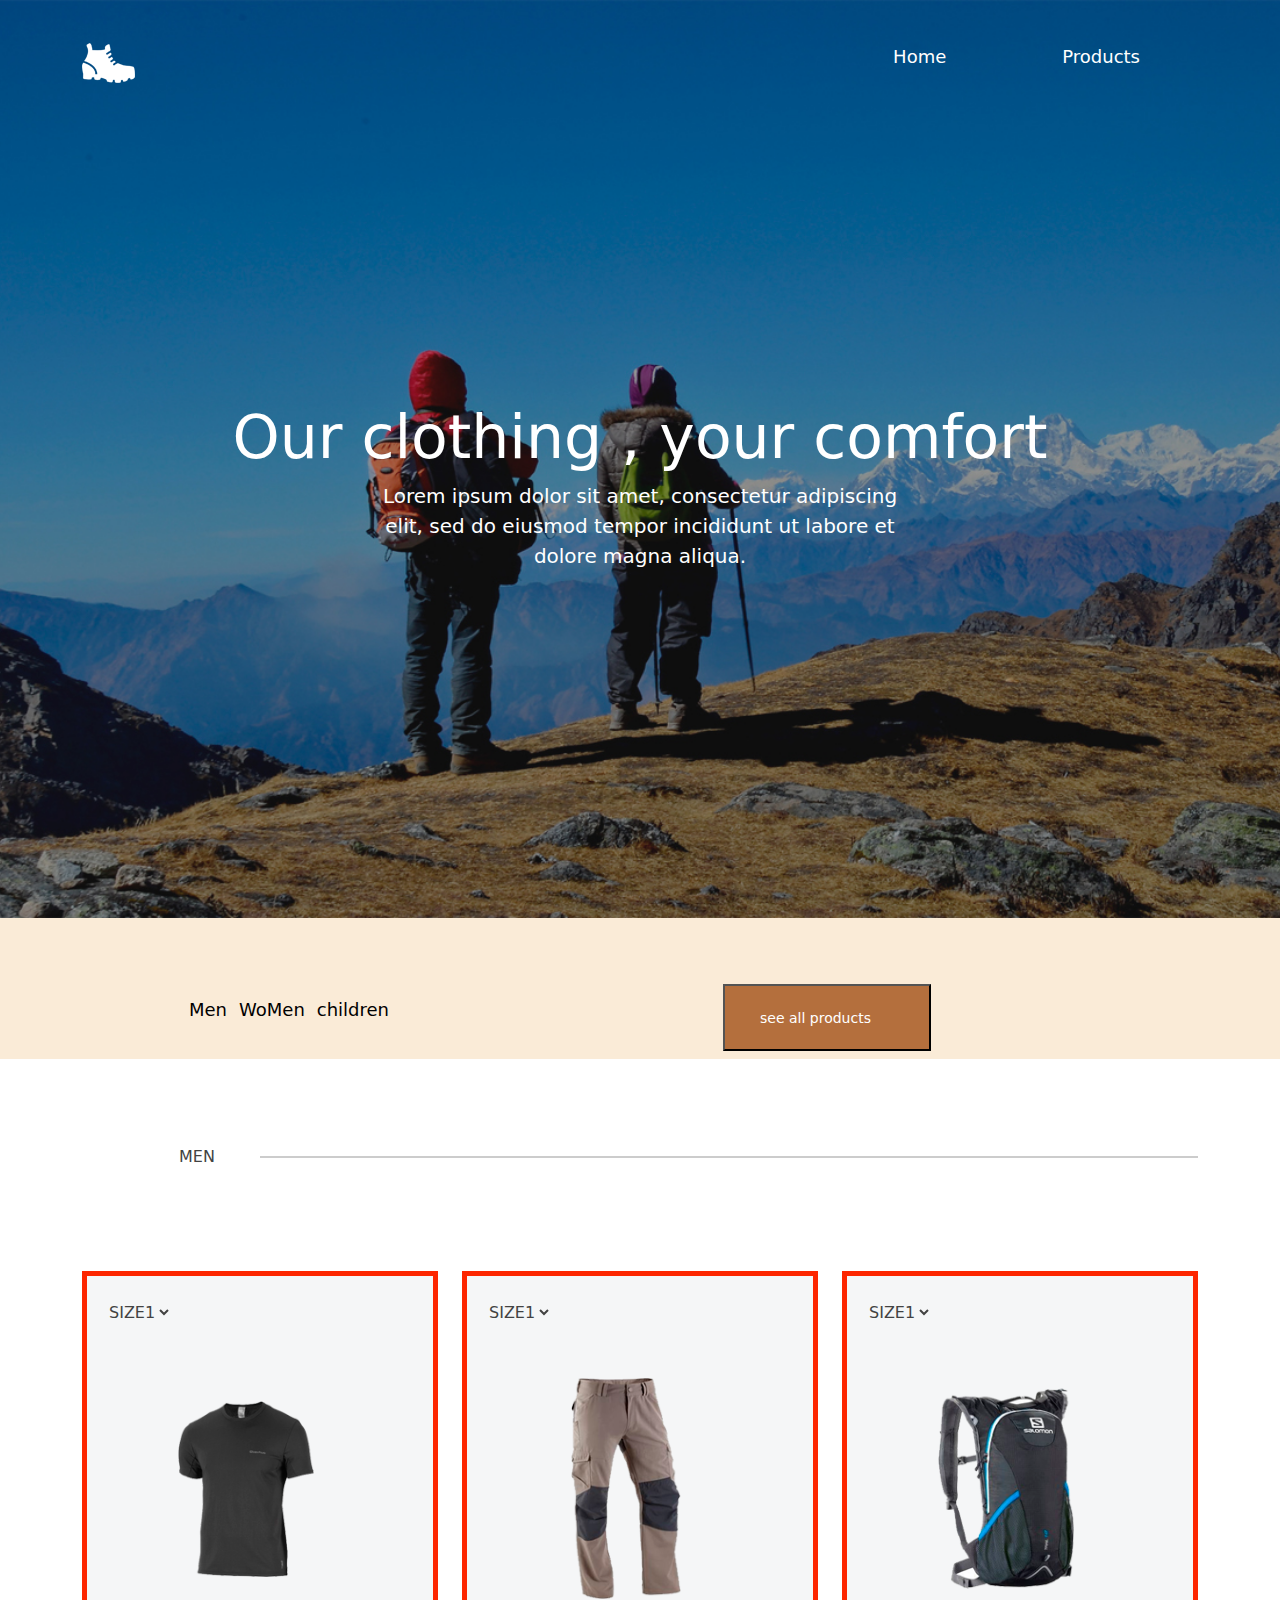
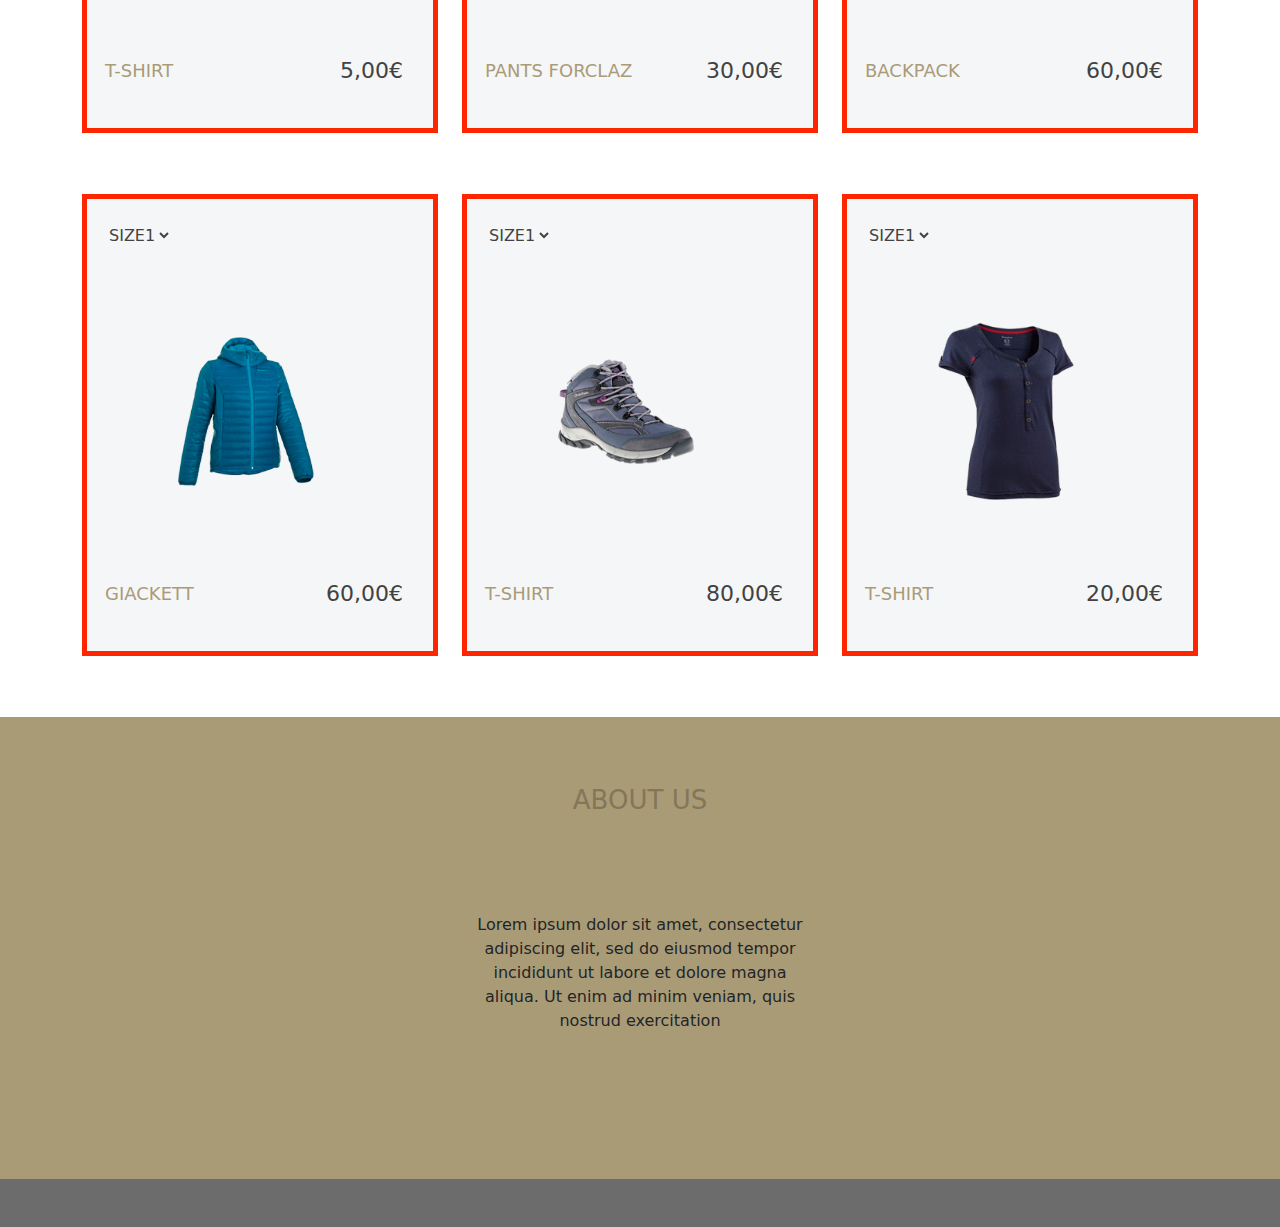
<file: trekking.psd/index.html>
<!DOCTYPE html>
<html lang="en">

<head>
    <meta charset="UTF-8">
    <meta name="viewport" content="width=device-width, initial-scale=1.0">
    <meta http-equiv="X-UA-Compatible" content="ie=edge">
    <title>Document</title>
    <link rel="stylesheet" href="css/bootstrap.css">
    <link rel="stylesheet" href="css/stely.css">
    <link rel="stylesheet" href="css/media.css">
</head>

<body>

    <header>
        <div class="container">
            <nav>
                <a class="logo" href=""> <img src="img/logo.png" alt=""></a>

                <ul>
                    <li><a href="">Home</a></li>
                    <li><a href="">Products</a></li>
                </ul>



            </nav>

            <div class="header-text">
                <h1>Our clothing , your comfort</h1>
                <p>Lorem ipsum dolor sit amet, consectetur adipiscing elit, sed do eiusmod tempor incididunt ut labore
                    et dolore
                    magna aliqua.</p>
            </div>
        </div>



    </header>

    <div class="div-center">
        <div class="container">
            <nav>
                <ul>
                    <li><a href="">Men</a></li>
                    <li><a href="">WoMen</a></li>
                    <li><a href="">children</a></li>
                </ul>
                <button href="">see all products</button>
            </nav>
        </div>
    </div>




    <section>
        <div class="container">
            <h6>MEN <div class="box"></div>
            </h6>

            <div class="row">


                <div class="col-lg-4 col-md-6 col-sm-6 ">
                    <div class="section-block">
                        <select>
                            <option value="">SIZE1</option>
                            <option value="">SIZE2</option>
                            <option value="">SIZE3</option>
                            <option value="">SIZE4</option>
                            <option value="">SIZE5</option>
                            <option value="">SIZE6</option>
                        </select>

                        <img src="img/1.png" alt="">
                        <p>T-shirt<span>5,00€</span></p>
                    </div>
                </div>


                <div class="col-lg-4 col-md-6 col-sm-6 ">
                    <div class="section-block">
                        <select>
                            <option value="">SIZE1</option>
                            <option value="">SIZE2</option>
                            <option value="">SIZE3</option>
                            <option value="">SIZE4</option>
                            <option value="">SIZE5</option>
                            <option value="">SIZE6</option>
                        </select>

                        <img src="img/Livello 3.png" alt="">
                        <p>Pants FORCLAZ<span>30,00€</span></p>
                    </div>


                </div>


                <div class="col-lg-4 col-md-6 col-sm-6 ">
                    <div class="section-block">
                        <select>
                            <option value="">SIZE1</option>
                            <option value="">SIZE2</option>
                            <option value="">SIZE3</option>
                            <option value="">SIZE4</option>
                            <option value="">SIZE5</option>
                            <option value="">SIZE6</option>
                        </select>

                        <img src="img/Livello 4.png" alt="">
                        <p>backpack<span>60,00€</span></p>
                    </div>
                </div>


                <div class="col-lg-4 col-md-6 col-sm-6 ">
                    <div class="section-block">
                        <select>
                            <option value="">SIZE1</option>
                            <option value="">SIZE2</option>
                            <option value="">SIZE3</option>
                            <option value="">SIZE4</option>
                            <option value="">SIZE5</option>
                            <option value="">SIZE6</option>
                        </select>

                        <img src="img/Livello 5.png" alt="">
                        <p>Giackett<span>60,00€</span></p>
                    </div>
                </div>


                <div class="col-lg-4 col-md-6 col-sm-6 ">
                    <div class="section-block">
                        <select>
                            <option value="">SIZE1</option>
                            <option value="">SIZE2</option>
                            <option value="">SIZE3</option>
                            <option value="">SIZE4</option>
                            <option value="">SIZE5</option>
                            <option value="">SIZE6</option>
                        </select>

                        <img src="img/Livello 6.png" alt="">
                        <p>T-SHIRT<span>80,00€</span></p>
                    </div>
                </div>


                <div class="col-lg-4 col-md-6 col-sm-6">
                    <div class="section-block">
                        <select>
                            <option value="">SIZE1</option>
                            <option value="">SIZE2</option>
                            <option value="">SIZE3</option>
                            <option value="">SIZE4</option>
                            <option value="">SIZE5</option>
                            <option value="">SIZE6</option>
                        </select>

                        <img src="img/Livello 7.png" alt="">
                        <p>T-shirt<span>20,00€</span></p>
                    </div>
                </div>




            </div>
        </div>
    </section>


    <main>
        <div class="container">
            <h1>ABOUT US</h1>
            <p>Lorem ipsum dolor sit amet, consectetur adipiscing elit, sed do eiusmod tempor incididunt ut labore et dolore magna aliqua. Ut enim ad minim veniam, quis nostrud
                    exercitation</p>
        </div>
    </main>


    <section class="div-box">
    <img class='logo' src="img/fa-twitter.png" alt="">
        <div class="container">
            
            <nav>
                <ul>
                   
                  
                </ul>
               
            </nav>
        </div>
    </section>
  











</body>

</html>
</file>
<file: trekking.psd/css/stely.css>
* {
    margin: 0;
    padding: 0;
}

header {
    background: url(../img/header.jpg) no-repeat center / cover;
}

header nav {
    display: flex;
    justify-content: space-between;
}

header nav ul {
    display: flex;
    list-style: none;
}

header nav ul li a:hover {
    color: aqua;
}

header nav ul li a {
    text-decoration: none;
    color: #ffffff;
    font-size: 18px;
    margin: 58px;
}


.header-text {
    color: #ffffff;
    margin: auto;
    text-align: center;
    padding-bottom: 347px;
}

header .header-text h1 {
    color: #ffffff;
    font-size: 60px;
    text-align: center;
    padding-top: 315px;
}

header .header-text p {
    color: #ffffff;
    margin-top: 28px;
    font-size: 20px;
    margin: auto;
    width: 50%;
}

header .container {
    padding-top: 43px;
}

/* header end */
/* ************************* */
/* div start */

.div-center {
    background: antiquewhite;
    height: 141px;
    padding: 1px 9px 4px 139px;
}

.div-center nav ul li a {
    color: black;
    font-size: 18px;
    text-decoration: none;
    margin: 6px;
    padding-top: 68px;
    width: 100%;
}

.div-center nav {
    display: flex;
    justify-content: space-between;
    align-items: center;

}

.div-center nav ul {
    display: flex;
    list-style: none;
}

.div-center .container {
    align-items: center;
    padding-top: 65px;
}

.div-center button {
    color: #ffffff;
    font-size: 14px;
    background: rgb(180, 111, 61);
    padding: 22px 58px 20px 35px;
    margin: auto;
}

.div-center button:hover {
    background: brown;
}

/* div end */
/* ********************************* */
/* section start */

section h6 {
    padding-top: 88px;
    padding-left: 97px;
    color: #424242;
    border: 1px;
    display: flex;
    text-transform: uppercase;
    align-items: center;
    padding-bottom: 97px;
}

section .box {
    width: 100%;
    height: 2px;
    background: #cccccc;
    margin-left: 45px;
}

section .section-block {
    background: #f5f6f7;
    border: 5px solid rgb(253, 38, 0);
    transition: 5s;
    flex-direction: column;
    align-items: center;
    padding: 25px 30px 20px 18px;
    margin-bottom: 61px;
}

section .section-block:hover {
    border: 6px solid #aa9b77;
}

section .section-block select {
    border: none;
    background: transparent;
    margin-right: auto;
    font-size: 16px;
    color: #424242;
    text-transform: uppercase;
    margin-bottom: 55px;
}

section .section-block p {
    font-size: 18px;
    color: #aa9b77;
    text-transform: uppercase;
    display: flex;
    align-items: center;
    width: 100%;
    justify-content: space-between;
    padding-top: 55px;
    padding-bottom: 5px;
}

section .section-block p span {
    font-size: 22px;
    color: #424242;
    
}

section img{
    width: 100%;
    padding: 0px 89px 0px 73px;
}

section .section-block img{
    height: 221px;
    object-fit: contain;
}

/* section end */
/* ********************************  */
/* main start  */

main h1{
    color: #837659;
    font-size: 26px;
    padding-bottom: 89px;
    text-align: center;
    padding-top: 68px;
}

main p{
    width: 30%;
  margin: auto;
  text-align: center;
  padding-bottom: 146px;
}

main{
    background: #aa9b77;
}

/* main end */
/* ******************** */
/* divs start */

section .logo{
    width: 10%;
}

.div-box{
    background: #6c6c6c;
    padding-top: 7px;
    padding-bottom: 1px;
}
</file>
<file: trekking.psd/css/media.css>
@media (max-width: 705px){
    header .header-text h1{
        font-size: 40px;
        padding-top: 50px;
    }
    
    header-text{
        padding-bottom: 20px
    }
    
 
}

@media (max-width:443px){
   header .header-text h1{
        font-size: 25px;
        padding-top: 15px;
    }
    
    header .header-text{
        padding-bottom: 20px
    }
    .div-center .container {
        padding-top: 34px;
    }
    
    .div-center{
       padding: 0 0 0 0;
    }
    
    .div-center button {
        font-size: 13px;
        padding: 14px 15px 13px 19px;
    }
    
 
}

@media (max-width:699px){
   
         header .header-text{
             padding-bottom: 20px
         }
     
  
 }
 
 @media (max-width:857px){
   
    header .header-text{
        padding-bottom: 20px
    }


}
</file>
